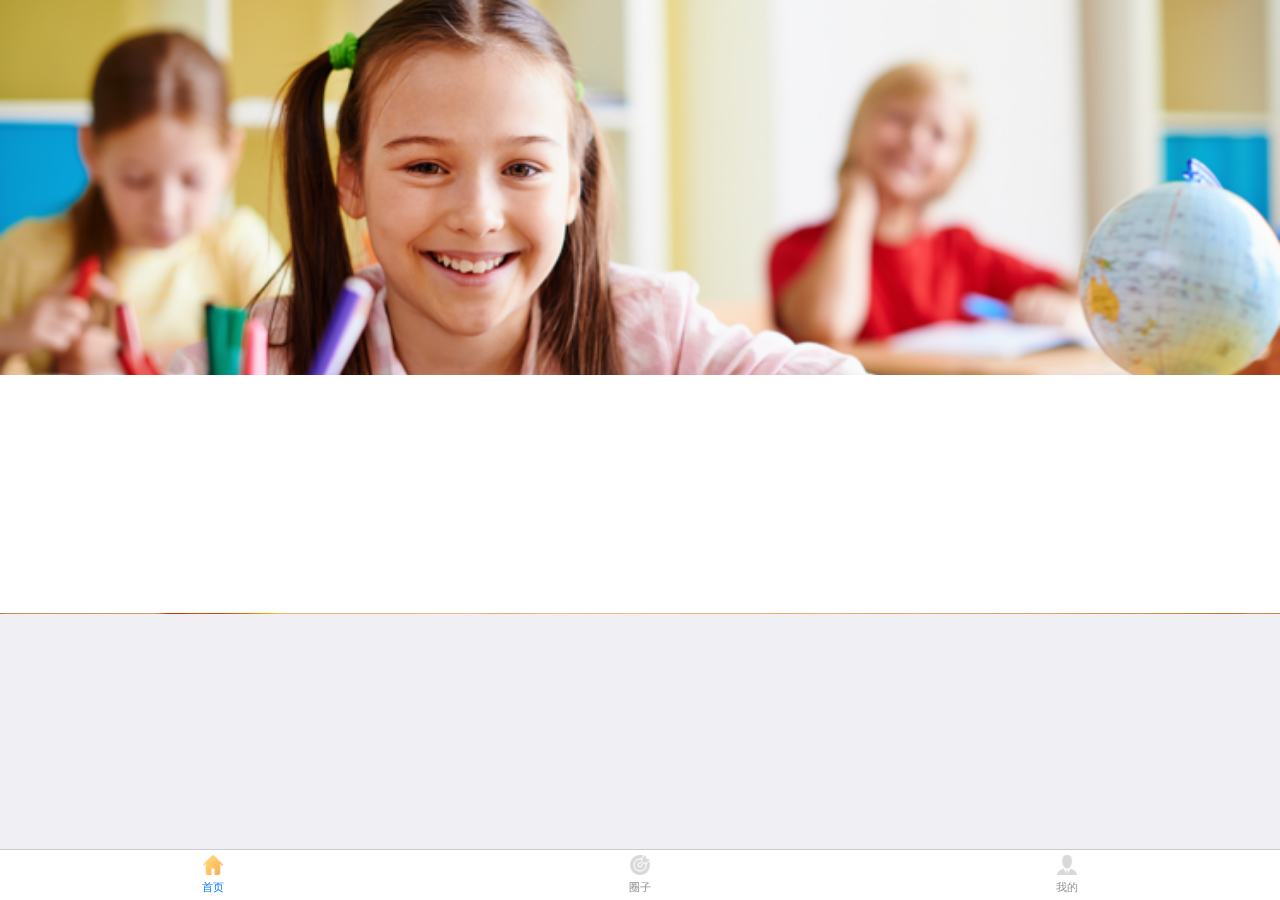
<file: appJZ/index.html>
<!doctype html>
<html>

	<head>
		<meta charset="utf-8">
		<title>首页</title>
		<meta name="viewport" content="width=device-width,initial-scale=1,minimum-scale=1,maximum-scale=1,user-scalable=no" />
		<script type="text/javascript" src="http://apps.bdimg.com/libs/jquery/2.1.4/jquery.min.js" ></script>
		<link href="../css/mui.min.css" rel="stylesheet" />
		<script src="../js/mui.min.js"></script>
		<script type="text/javascript">
			$(function(){
				$(".m-jggDiv li").click(function(){
					
				});
			});
			$(function(){
				$("#indexbar").click(function(){
					$(".tab-bar-home1").css("display","block");
					$(".tab-bar-home2").css("display","none");
					$(".tab-bar-circle1").css("display","none");
					$(".tab-bar-circle2").css("display","block");
					$(".tab-bar-mine1").css("display","none");
					$(".tab-bar-mine2").css("display","block");
				});
				$("#quanzibar").click(function(){
					$(".tab-bar-home1").css("display","none");
					$(".tab-bar-home2").css("display","block");
					$(".tab-bar-circle1").css("display","block");
					$(".tab-bar-circle2").css("display","none");
					$(".tab-bar-mine1").css("display","none");
					$(".tab-bar-mine2").css("display","block");
				});
				$("#minebar").click(function(){
					$(".tab-bar-home1").css("display","none");
					$(".tab-bar-home2").css("display","block");
					$(".tab-bar-circle1").css("display","none");
					$(".tab-bar-circle2").css("display","block");
					$(".tab-bar-mine1").css("display","block");
					$(".tab-bar-mine2").css("display","none");
				});
			});
			mui.init({
			});
		</script>
		<style>
			/*首页头部图片*/
			.head{height: 180px;width: 100%;}
			/*九宫格*/
			.m-jggDiv{width: 100%;}
			.m-jggDiv li{height:95px!important;border: none!important;}
			.m-jggDiv img{margin-top: -10px!important;}
			.m-jggDiv ul{background-color: #fff!important;}
			.m-jggDiv img{height: 50px;width: 50px;}
			/*tabbar*/
			.tabbarnav{background-color: #fff!important;}
			.tab-bar img{height: 20px;width: 20px;}
			.tab-bar-home2,.tab-bar-circle1,.tab-bar-mine1{display: none;}
			/*下拉刷新*/
			.m-flush{overflow-y: auto; width: 100%;height: 238px!important;background-color: #fff;margin-top:375px;}
			/*圈子*/
			#quanzi{background-color: #fff;}
			.mui-control-content {
				background-color: white;
				min-height: 215px;
			}
			.mui-control-content .mui-loading {
				margin-top: 50px;
			}
			
			/*我的*/
			.m-mineDiv{height:600px;background-color: #EFEFF4;}
			.mine-head{height:115px;width: 100%;background-color:#FFD980;}
			.mine-txDiv{float: left; height: 80px;width: 80px;display: inline-block;margin-left: 15px; margin-top: 15px!important;}
			.mine-txDiv img{width: 100%;height: 100%;}
			.mine-admin{height: 80px;width: 200px;display: inline-block;margin-left: 9px;margin-top: 15px!important;}
			.mine-ad-user{margin-top: 19px;color: #333;font-size: 16px;}
			.mine-ad-tel{margin-top: 2px;color: #333;font-size: 12px;}
			.mine-admin-safeDiv{height: 45px;width: 100%;background-color: #fff;font-size: 14px;line-height: 45px;padding-left: 20px;}
			.mine-admin-personmsg{margin-top:10px!important;}
			.mine-admin-comlist{border-bottom: 1px solid #E3E3E3;}
		</style>
	</head>
	<body>
		<nav class="mui-bar mui-bar-tab tab-bar tabbarnav">
			<a class="mui-tab-item mui-active" id="indexbar" href="#index">
				<span class="mui-icon"><img class="tab-bar-home1" src="images/home-select@2x.png" /><img class="tab-bar-home2" src="images/home-un@2x.png" /></span>
				<span class="mui-tab-label">首页</span>
			</a>
			<a class="mui-tab-item" id="quanzibar" href="#quanzi">
				<span class="mui-icon"><img class="tab-bar-circle2" src="images/circle-un@2x.png" /><img class="tab-bar-circle1" src="images/circle-select@2x.png" /></span>
				<span class="mui-tab-label">圈子</span>
			</a>
			<a class="mui-tab-item" id="minebar" href="#wode">
				<span class="mui-icon"><img class="tab-bar-mine2" src="images/mine-un@2x.png" /><img class="tab-bar-mine1" src="images/mine-select@2x.png" /></span>
				<span class="mui-tab-label">我的</span>
			</a>
		</nav>
		<div class="mui-content">
			<!--首页-->
			<div id="index" class="mui-control-content mui-active">
				<div class="head">
					<div class="mui-collapse-content">
						<div id="slider" class="mui-slider">
							<div class="mui-slider-group mui-slider-loop">
								<!-- 额外增加的一个节点(循环轮播：第一个节点是最后一张轮播) -->
								<div class="mui-slider-item mui-slider-item-duplicate">
									<a href="#">
										<img src="切图/轮播图@2x.png	">
									</a>
								</div>
								<!-- 第一张 -->
								<div class="mui-slider-item">
									<a href="#">
										<img src="切图/轮播图@2x.png	">
									</a>
								</div>
								<!-- 第二张 -->
								<div class="mui-slider-item">
									<a href="#">
										<img src="切图/轮播图@2x.png	">
									</a>
								</div>
								<!-- 第三张 -->
								<div class="mui-slider-item">
									<a href="#">
										<img src="切图/轮播图@2x.png	">
									</a>
								</div>
								<!-- 第四张 -->
								<div class="mui-slider-item">
									<a href="#">
										<img src="切图/轮播图@2x.png	">
									</a>
								</div>
								<!-- 额外增加的一个节点(循环轮播：最后一个节点是第一张轮播) -->
								<div class="mui-slider-item mui-slider-item-duplicate">
									<a href="#">
										<img src="切图/轮播图@2x.png	">
									</a>
								</div>
							</div>
							<div class="mui-slider-indicator">
								<div class="mui-indicator mui-active"></div>
								<div class="mui-indicator"></div>
								<div class="mui-indicator"></div>
								<div class="mui-indicator"></div>
							</div>
						</div>
					</div>
				</div>
				<div class="m-jggDiv">
					<ul class="mui-table-view mui-grid-view mui-grid-9">
			            <li class="mui-table-view-cell mui-media mui-col-xs-3 mui-col-sm-3"><a href="#">
			                    <img src="images/zhifu2x.png" />
			                    <div class="mui-media-body">在线缴费</div></a></li>
			            <li class="mui-table-view-cell mui-media mui-col-xs-3 mui-col-sm-3"><a href="#">
			                    <img src="images/serach2x.png" />
			                    <div class="mui-media-body">找培训班</div></a></li>
			            <li class="mui-table-view-cell mui-media mui-col-xs-3 mui-col-sm-3"><a href="#">
			                    <img src="images/course2x.png" />
			                    <div class="mui-media-body">课程表</div></a></li>
			            <li class="mui-table-view-cell mui-media mui-col-xs-3 mui-col-sm-3"><a href="#">
			                    <img src="images/order2x.png" />
			                    <div class="mui-media-body">我的订单</div></a></li>
			            <li class="mui-table-view-cell mui-media mui-col-xs-3 mui-col-sm-3"><a href="#">
			                    <img src="images/huati2x.png" />
			                    <div class="mui-media-body">热门话题</div></a></li>
			            <li class="mui-table-view-cell mui-media mui-col-xs-3 mui-col-sm-3"><a href="#">
			                    <img src="images/one-to-one2x.png" />
			                    <div class="mui-media-body">一对一</div></a></li>
			            <li class="mui-table-view-cell mui-media mui-col-xs-3 mui-col-sm-3"><a href="#">
			                    <img src="images/zhuanlan2x.png" />
			                    <div class="mui-media-body">知之专栏</div></a></li>
			            <li class="mui-table-view-cell mui-media mui-col-xs-3 mui-col-sm-3"><a href="#">
			                    <img src="images/advice2x.png" />
			                    <div class="mui-media-body">问题建议</div></a></li>
			        </ul> 
				</div>
				<div id="pullrefresh" class="mui-content mui-scroll-wrapper m-flush">
					<div class="mui-scroll">
						<!--数据列表-->
						<ul class="mui-table-view mui-table-view-chevron">
						</ul>
					</div>
				</div>
			</div>
			<!--圈子-->
			<div id="quanzi" class="mui-control-content">
				<div id="slider" class="mui-slider">
					<div id="sliderSegmentedControl" class="mui-slider-indicator mui-segmented-control mui-segmented-control-inverted">
						<a class="mui-control-item" href="#item1mobile">
							已报培训班
						</a>
						<a class="mui-control-item" href="#item2mobile">
							在线商城
						</a>
					</div>
					<div class="mui-slider-group">
						<div id="item1mobile" class="mui-slider-item mui-control-content mui-active">
							<div id="scroll1" class="mui-scroll-wrapper">
								<div class="mui-scroll">
									
								</div>
							</div>
						</div>
						<div id="item2mobile" class="mui-slider-item mui-control-content">
							<div id="scroll2" class="mui-scroll-wrapper">
								<div class="mui-scroll">
									22222222
								</div>
							</div>
	
						</div>
					</div>
				</div>
			</div>
			<!--我的-->
			<div id="wode" class="mui-control-content m-mineDiv">
				<div class="mine-head">
					<span class="mine-txDiv">
						<img src="images/advice2x.png"/>
					</span>
					<span class="mine-admin">
						<div class="mine-ad-user">陆雨晴</div>
						<div class="mine-ad-tel">手机:18270613398</div>
					</span>
				</div>
				<div class="mine-admin-safeDiv">账号与安全</div>
				<div class="mine-admin-safeDiv mine-admin-comlist  mine-admin-personmsg">个人资料</div>
				<div class="mine-admin-safeDiv mine-admin-comlist">孩子资料</div>
				<div class="mine-admin-safeDiv mine-admin-comlist">我的订单</div>
				<div class="mine-admin-safeDiv mine-admin-comlist">系统消息</div>
				<div class="mine-admin-safeDiv">关于知之</div>
				<div class="mine-admin-safeDiv mine-admin-personmsg">退出登录</div>
			</div>
		</div>
	</body>

</html>
</file>
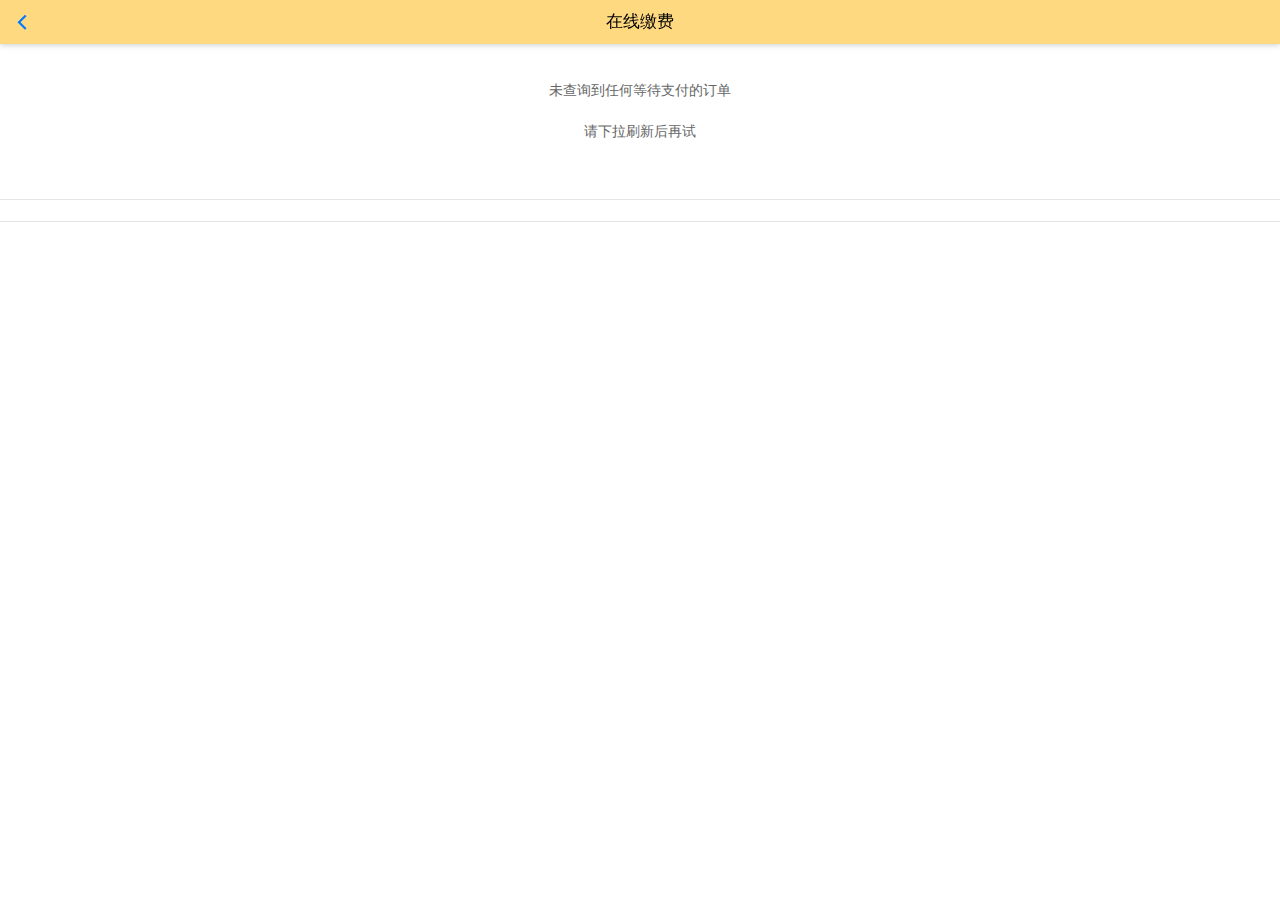
<file: appJZ/jiaofei.html>
<!doctype html>
<html>

	<head>
		<meta charset="utf-8">
		<title></title>
		<meta name="viewport" content="width=device-width,initial-scale=1,minimum-scale=1,maximum-scale=1,user-scalable=no" />
		<link href="../css/mui.min.css" rel="stylesheet" />
		<script src="../js/mui.min.js"></script>
		<script type="text/javascript">
			mui.init()
		</script>
		<style>
			body{background-color: #fff;}
			.mui-bar-nav{background-color: #FFD980!important;}
			/*在线缴费-无结果*/
			.m-order-tip1{height: 150px;width: 100%;background-color: #fff;margin-top: 50px;}
			.u-nopaytip1{color: #666;font-size: 14px;text-align: center;width: 100%; padding-top:30px;}
			.u-nopaytip2{color: #666;font-size: 14px;text-align: center;width: 100%; margin-top: 20px;}
		</style>
	</head>
	<body>
		<header class="mui-bar mui-bar-nav">
		    <a class="mui-action-back mui-icon mui-icon-left-nav mui-pull-left"></a>
		    <h1 class="mui-title">在线缴费</h1>
		</header>
		<div class="m-order-tip1">
			<div class="u-nopaytip1">未查询到任何等待支付的订单</div>
			<div class="u-nopaytip2">请下拉刷新后再试</div>
		</div>
		<ul class="mui-table-view">
			 <li class="mui-table-view-cell">
			 	
			 </li>
		</ul>

	</body>

</html>
</file>
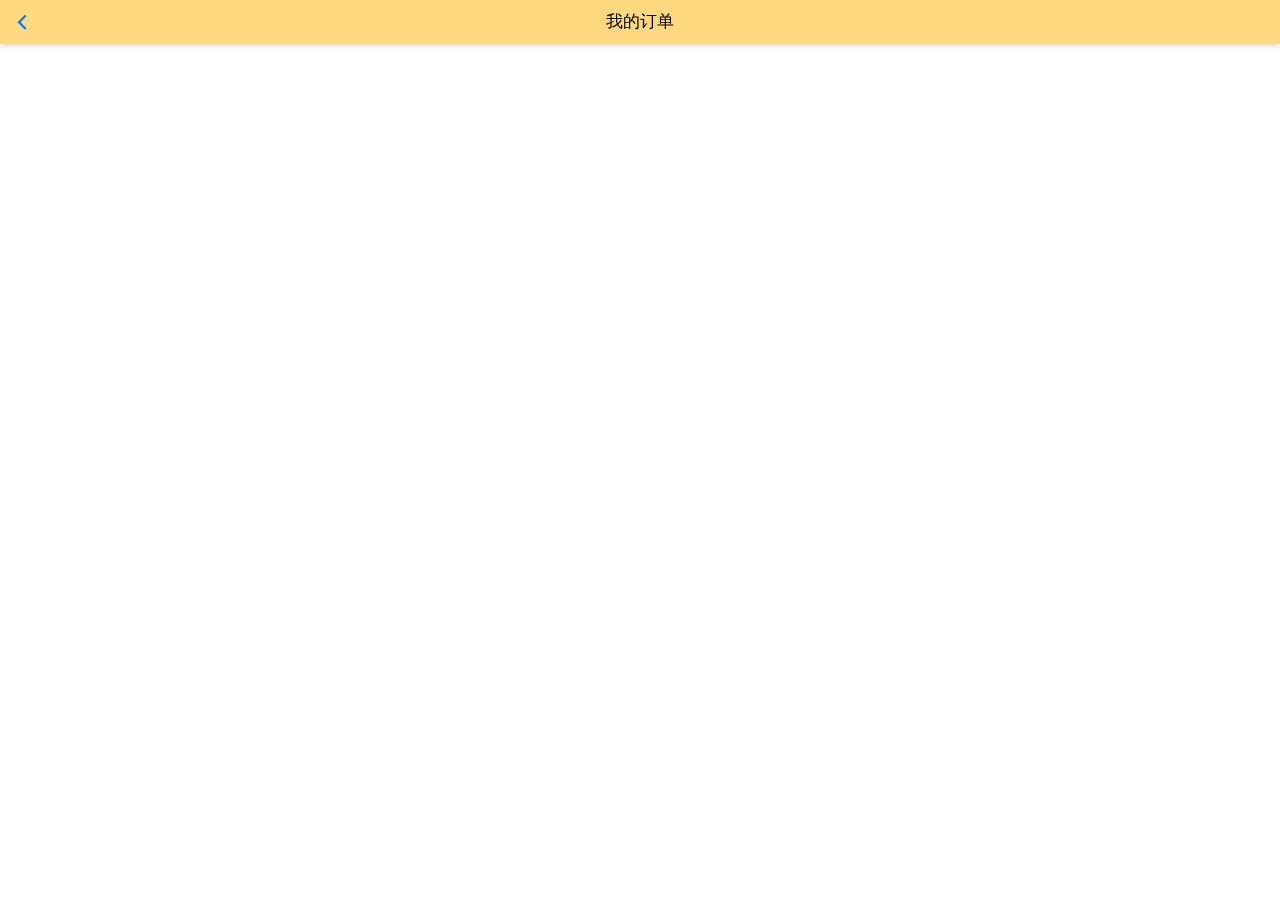
<file: appJZ/myorder.html>
<!doctype html>
<html>

	<head>
		<meta charset="utf-8">
		<title>我的订单</title>
		<meta name="viewport" content="width=device-width,initial-scale=1,minimum-scale=1,maximum-scale=1,user-scalable=no" />
		<link href="../css/mui.min.css" rel="stylesheet" />
		<script src="../js/mui.min.js"></script>
		<script type="text/javascript">
			mui.init()
		</script>
		<style>
			body{background-color: #fff;}
			.mui-bar-nav{background-color: #FFD980!important;}
			.mui-content{height:665px;width: 100%;background-color: #fff;overflow-y: auto;}
		</style>
	</head>

	<body>
		<header class="mui-bar mui-bar-nav">
		    <a class="mui-action-back mui-icon mui-icon-left-nav mui-pull-left"></a>
		    <h1 class="mui-title">我的订单</h1>
		</header>
		<div class="mui-content">
			<ul>
				
			</ul>
		</div>
	</body>

</html>
</file>
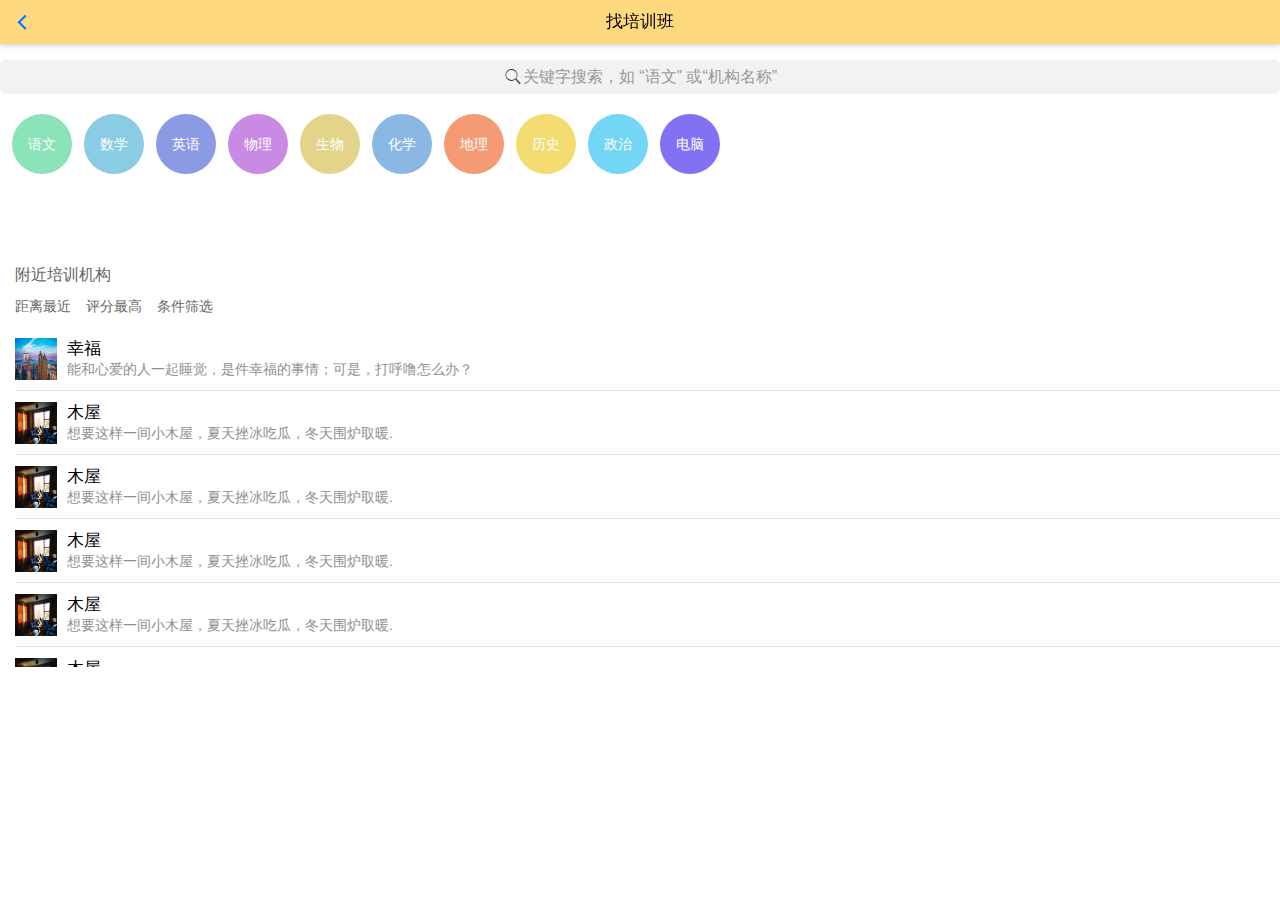
<file: appJZ/pxb.html>
<!doctype html>
<html>

	<head>
		<meta charset="utf-8">
		<title>找培训班</title>
		<meta name="viewport" content="width=device-width,initial-scale=1,minimum-scale=1,maximum-scale=1,user-scalable=no" />
		<script type="text/javascript" src="http://apps.bdimg.com/libs/jquery/2.1.4/jquery.min.js" ></script>
		<link href="../css/mui.min.css" rel="stylesheet" />
		<script src="../js/mui.min.js"></script>
		<script type="text/javascript">
			mui.init()
		</script>
		<style>
			body{background-color: #fff;}
			.mui-bar-nav{background-color: #FFD980!important;}
			.mui-search{margin-top:60px;}
			.mui-placeholder,.serachipt{background-color: #f2f2f2!important;}
			.courseDiv{height: 140px;width: 100%;}
			.course{float: left;font-size: 14px;color: #fff; line-height: 60px;text-align: center; height: 60px;width: 60px;display: inline-block; border-radius: 50%;margin-top: 5px;margin-left: 12px;}
			.cos-yw{background-color: #8AE3B9;}
			.cos-sx{background-color: #8ACCE3;}
			.cos-yy{background-color: #8A9BE3;}
			.cos-wl{background-color: #C98AE3;}
			.cos-sw{background-color: #E3D48A;}
			.cos-hx{background-color: #8AB8E3;}
			.cos-dl{background-color: #F49B73;}
			.cos-ls{background-color: #F4DB72;}
			.cos-zz{background-color: #72D6F4;}
			.cos-dn{background-color: #8172F4;}
			.nearjgtitle{font-size: 16px;color: #666;margin-top: 15px;margin-left: 15px;}
			.nearjgtitle2{margin-top: 10px;}
			.nearjgtitle2 span{font-size: 14px;color: #666;margin-left: 15px;}
			.nearjgDiv{height: 340px;width: 100%;background-color: #8ACCE3;margin-top: 10px;overflow-y: auto;}
		</style>
	</head>

	<body>
		<header class="mui-bar mui-bar-nav">
		    <a class="mui-action-back mui-icon mui-icon-left-nav mui-pull-left"></a>
		    <h1 class="mui-title">找培训班</h1>
		</header>
		<div class="mui-input-row mui-search">
			<input type="search" class="mui-input-clear serachipt" placeholder="关键字搜索，如 “语文” 或“机构名称”">
		</div>
		<div class="courseDiv">
			<span class="course cos-yw">语文</span>
			<span class="course cos-sx">数学</span>
			<span class="course cos-yy">英语</span>
			<span class="course cos-wl">物理</span>
			<span class="course cos-sw">生物</span>
			<span class="course cos-hx">化学</span>
			<span class="course cos-dl">地理</span>
			<span class="course cos-ls">历史</span>
			<span class="course cos-zz">政治</span>
			<span class="course cos-dn">电脑</span>
		</div>
		<div class="nearjgtitle">附近培训机构</div>
		<div class="nearjgtitle2"><span>距离最近</span><span>评分最高</span><span>条件筛选</span></div>
		<div class="nearjgDiv">
			<ul class="mui-table-view">
				<li class="mui-table-view-cell mui-media">
					<a href="javascript:;">
						<img class="mui-media-object mui-pull-left" src="images/cbd.jpg">
						<div class="mui-media-body">
							幸福
							<p class='mui-ellipsis'>能和心爱的人一起睡觉，是件幸福的事情；可是，打呼噜怎么办？</p>
						</div>
					</a>
				</li>
				<li class="mui-table-view-cell mui-media">
					<a href="javascript:;">
						<img class="mui-media-object mui-pull-left" src="images/muwu.jpg">
						<div class="mui-media-body">
							木屋
							<p class='mui-ellipsis'>想要这样一间小木屋，夏天挫冰吃瓜，冬天围炉取暖.</p>
						</div>
					</a>
				</li>
				<li class="mui-table-view-cell mui-media">
					<a href="javascript:;">
						<img class="mui-media-object mui-pull-left" src="images/muwu.jpg">
						<div class="mui-media-body">
							木屋
							<p class='mui-ellipsis'>想要这样一间小木屋，夏天挫冰吃瓜，冬天围炉取暖.</p>
						</div>
					</a>
				</li>
				<li class="mui-table-view-cell mui-media">
					<a href="javascript:;">
						<img class="mui-media-object mui-pull-left" src="images/muwu.jpg">
						<div class="mui-media-body">
							木屋
							<p class='mui-ellipsis'>想要这样一间小木屋，夏天挫冰吃瓜，冬天围炉取暖.</p>
						</div>
					</a>
				</li>
				<li class="mui-table-view-cell mui-media">
					<a href="javascript:;">
						<img class="mui-media-object mui-pull-left" src="images/muwu.jpg">
						<div class="mui-media-body">
							木屋
							<p class='mui-ellipsis'>想要这样一间小木屋，夏天挫冰吃瓜，冬天围炉取暖.</p>
						</div>
					</a>
				</li>
				<li class="mui-table-view-cell mui-media">
					<a href="javascript:;">
						<img class="mui-media-object mui-pull-left" src="images/muwu.jpg">
						<div class="mui-media-body">
							木屋
							<p class='mui-ellipsis'>想要这样一间小木屋，夏天挫冰吃瓜，冬天围炉取暖.</p>
						</div>
					</a>
				</li>
				<li class="mui-table-view-cell mui-media">
					<a href="javascript:;">
						<img class="mui-media-object mui-pull-left" src="images/muwu.jpg">
						<div class="mui-media-body">
							木屋
							<p class='mui-ellipsis'>想要这样一间小木屋，夏天挫冰吃瓜，冬天围炉取暖.</p>
						</div>
					</a>
				</li>
				<li class="mui-table-view-cell mui-media">
					<a href="javascript:;">
						<img class="mui-media-object mui-pull-left" src="images/muwu.jpg">
						<div class="mui-media-body">
							木屋
							<p class='mui-ellipsis'>想要这样一间小木屋，夏天挫冰吃瓜，冬天围炉取暖.</p>
						</div>
					</a>
				</li>
				<li class="mui-table-view-cell mui-media">
					<a href="javascript:;">
						<img class="mui-media-object mui-pull-left" src="images/muwu.jpg">
						<div class="mui-media-body">
							木屋
							<p class='mui-ellipsis'>想要这样一间小木屋，夏天挫冰吃瓜，冬天围炉取暖.</p>
						</div>
					</a>
				</li>
				<li class="mui-table-view-cell mui-media">
					<a href="javascript:;"> 
						<img class="mui-media-object mui-pull-left" src="images/muwu.jpg">
						<div class="mui-media-body">
							木屋
							<p class='mui-ellipsis'>想要这样1一间小木屋，夏天挫冰吃瓜，冬天围炉取暖.</p>
						</div>
					</a>
				</li>
			</ul>
		</div>
	</body>

</html>
</file>
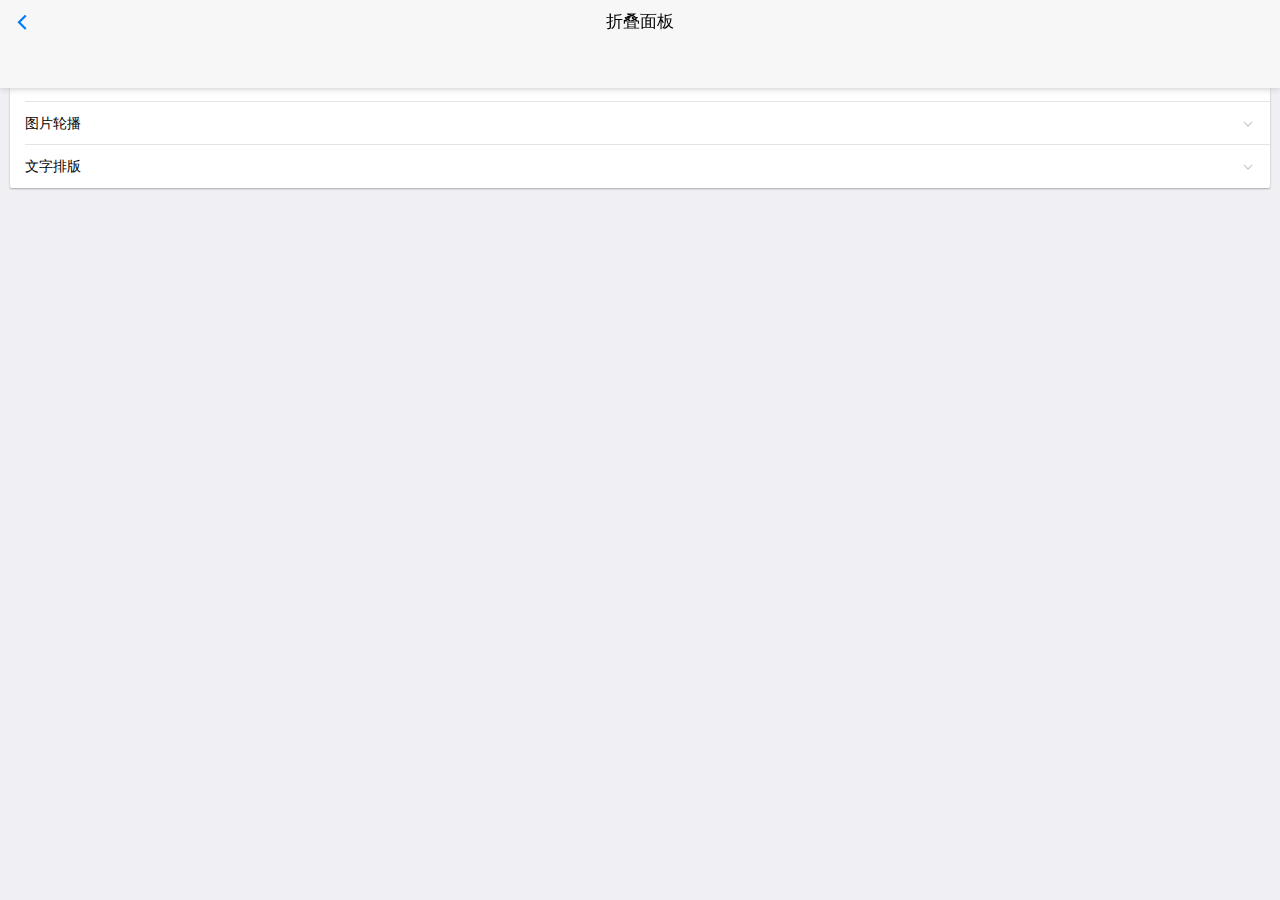
<file: appJZ/examples/accordion.html>
<!DOCTYPE html>
<html>

	<head>
		<meta charset="utf-8">
		<title>Hello MUI</title>
		<meta name="viewport" content="width=device-width, initial-scale=1,maximum-scale=1,user-scalable=no">
		<meta name="apple-mobile-web-app-capable" content="yes">
		<meta name="apple-mobile-web-app-status-bar-style" content="black">

		<!--标准mui.css-->
		<link rel="stylesheet" href="../css/mui.min.css">
		<!--App自定义的css-->
		<!--<link rel="stylesheet" type="text/css" href="../css/app.css"/>-->
		
	</head>
	<body>
		<header class="mui-bar mui-bar-nav">
			<a class="mui-action-back mui-icon mui-icon-left-nav mui-pull-left"></a>
			<h1 class="mui-title">折叠面板</h1>
		</header>
		<div class="mui-content">
			<div class="mui-card">
				<ul class="mui-table-view">
					<li class="mui-table-view-cell mui-collapse">
						<a class="mui-navigate-right" href="#">表单</a>
						<div class="mui-collapse-content">
							<form class="mui-input-group">
								<div class="mui-input-row">
									<label>Input</label>
									<input type="text" placeholder="普通输入框">
								</div>
								<div class="mui-input-row">
									<label>Input</label>
									<input type="text" class="mui-input-clear" placeholder="带清除按钮的输入框">
								</div>
		
								<div class="mui-input-row mui-plus-visible">
									<label>Input</label>
									<input type="text" class="mui-input-speech mui-input-clear" placeholder="语音输入">
								</div>
								<div class="mui-button-row">
									<button class="mui-btn mui-btn-primary" type="button" onclick="return false;">确认</button>&nbsp;&nbsp;
									<button class="mui-btn mui-btn-primary" type="button" onclick="return false;">取消</button>
								</div>
							</form>
						</div>
					</li>
					<li class="mui-table-view-cell mui-collapse">
						<a class="mui-navigate-right" href="#">图片轮播</a>
						<div class="mui-collapse-content">
							<div id="slider" class="mui-slider">
								<div class="mui-slider-group mui-slider-loop">
									<!-- 额外增加的一个节点(循环轮播：第一个节点是最后一张轮播) -->
									<div class="mui-slider-item mui-slider-item-duplicate">
										<a href="#">
											<img src="../images/yuantiao.jpg">
										</a>
									</div>
									<!-- 第一张 -->
									<div class="mui-slider-item">
										<a href="#">
											<img src="../images/shuijiao.jpg">
										</a>
									</div>
									<!-- 第二张 -->
									<div class="mui-slider-item">
										<a href="#">
											<img src="../images/muwu.jpg">
										</a>
									</div>
									<!-- 第三张 -->
									<div class="mui-slider-item">
										<a href="#">
											<img src="../images/cbd.jpg">
										</a>
									</div>
									<!-- 第四张 -->
									<div class="mui-slider-item">
										<a href="#">
											<img src="../images/yuantiao.jpg">
										</a>
									</div>
									<!-- 额外增加的一个节点(循环轮播：最后一个节点是第一张轮播) -->
									<div class="mui-slider-item mui-slider-item-duplicate">
										<a href="#">
											<img src="../images/shuijiao.jpg">
										</a>
									</div>
								</div>
								<div class="mui-slider-indicator">
									<div class="mui-indicator mui-active"></div>
									<div class="mui-indicator"></div>
									<div class="mui-indicator"></div>
									<div class="mui-indicator"></div>
								</div>
							</div>
						</div>
					</li>
					<li class="mui-table-view-cell mui-collapse">
						<a class="mui-navigate-right" href="#">文字排版</a>
						<div class="mui-collapse-content">
							<h1>h1. Heading</h1>
							<h2>h2. Heading</h2>
							<h3>h3. Heading</h3>
							<h4>h4. Heading</h4>
							<h5>h5. Heading</h5>
							<h6>h6. Heading</h6>
							<p>
								p. 目前最接近原生App效果的框架。
							</p>
						</div>
					</li>
				</ul>
			</div>
		</div>
		<script src="../js/mui.min.js"></script>
		<script>
			mui.init({
				swipeBack:true //启用右滑关闭功能
			});
		</script>
	</body>

</html>
</file>
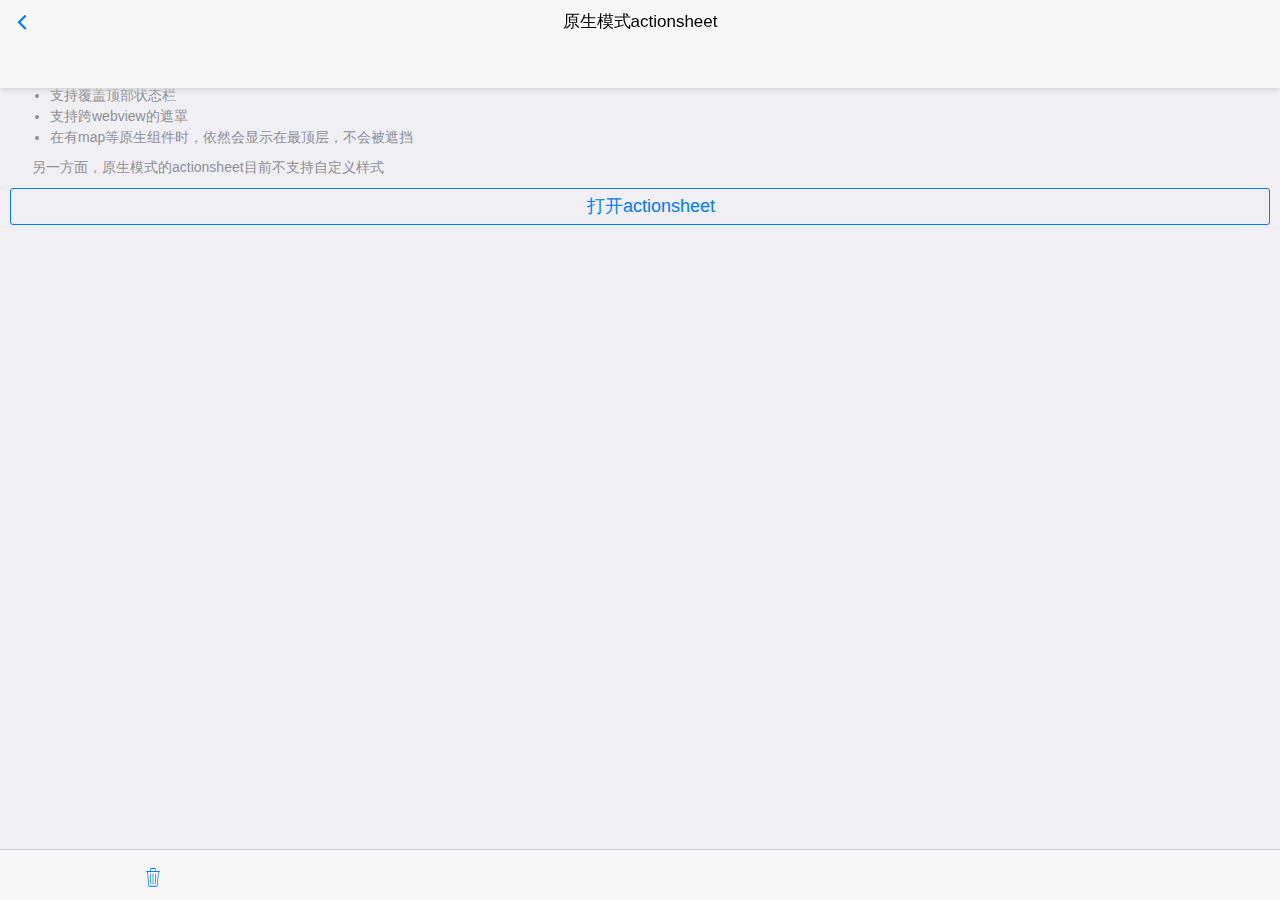
<file: appJZ/examples/actionsheet-plus.html>
<!DOCTYPE html>
<html>

	<head>
		<meta charset="utf-8">
		<title>Hello MUI</title>
		<meta name="viewport" content="width=device-width, initial-scale=1,maximum-scale=1,user-scalable=no">
		<meta name="apple-mobile-web-app-capable" content="yes">
		<meta name="apple-mobile-web-app-status-bar-style" content="black">

		<!--标准mui.css-->
		<link rel="stylesheet" href="../css/mui.min.css">
		<!--App自定义的css-->
		<!--<link rel="stylesheet" type="text/css" href="../css/app.css"/>-->
		<style>
			p {
				text-indent: 22px;
			}
			span.mui-icon {
				font-size: 14px;
				color: #007aff;
				margin-left: -15px;
				padding-right: 10px;
			}
			#info{
		  		padding: 20px 10px ;
		  	}
		  	.des{
		  		margin: .5em 0;
		  	}
		  	.des>li{
		  		font-size: 14px;
				color: #8f8f94;
		  	}
		</style>
	</head>

	<body>

		<header class="mui-bar mui-bar-nav">
			<a class="mui-action-back mui-icon mui-icon-left-nav mui-pull-left"></a>
			<h1 class="mui-title">原生模式actionsheet</h1>
		</header>
		<nav class="mui-bar mui-bar-tab">
			<a id="delete-btn" class="mui-tab-item">
				<span class="mui-icon mui-icon-trash"></span>
			</a>
			<a class="mui-tab-item" href="#">
			</a>
			<a class="mui-tab-item" href="#">
			</a>
			<a class="mui-tab-item" href="#">
			</a>
		</nav>
		<div class="mui-content">
			<div class="mui-content-padded">
				<p>这是5+ runtime封装的原生actionsheet，该模式具备如下优点：</p>
				<ul class="des">
					<li>支持覆盖顶部状态栏</li>
					<li>支持跨webview的遮罩</li>
					<li>在有map等原生组件时，依然会显示在最顶层，不会被遮挡</li>
				</ul>	
				<p>另一方面，原生模式的actionsheet目前不支持自定义样式</p>	
				
				<p>
					<a id="picture-btn" class="mui-btn mui-btn-primary mui-btn-block mui-btn-outlined" style="padding: 5px 20px;">打开actionsheet</a>
				</p>
			</div>
		</div>
		<p id="info"></p>
	</body>
	<script src="../js/mui.min.js"></script>
	<script>
		mui.init({
			swipeBack:true //启用右滑关闭功能
		});
		mui('body').on('shown', '.mui-popover', function(e) {
			//console.log('shown', e.detail.id);//detail为当前popover元素
		});
		mui('body').on('hidden', '.mui-popover', function(e) {
			//console.log('hidden', e.detail.id);//detail为当前popover元素
		});
		var info = document.getElementById("info");
		document.getElementById("picture-btn").addEventListener('tap',function () {
			var btnArray = [{title:"拍照或录像"},{title:"选取现有的"}];
			plus.nativeUI.actionSheet( {
				title:"选择照片",
				cancel:"取消",
				buttons:btnArray
			}, function(e){
				var index = e.index;
				var text = "你刚点击了\"";
				switch (index){
					case 0:
						text += "取消";
						break;
					case 1:
						text += "拍照或录像";
						break;
					case 2:
						text += "选取现有的";
						break;
				}
				info.innerHTML = text+"\"按钮";
			} );
		});
		document.getElementById("delete-btn").addEventListener('tap',function () {
			var btnArray = [{title:"删除信息",style:"destructive"}];
			plus.nativeUI.actionSheet( {
				cancel:"取消",
				buttons:btnArray
			}, function(e){
				var index = e.index;
				var text = "你刚点击了\"";
				switch (index){
					case 0:
						text += "取消";
						break;
					case 1:
						text += "删除信息";
						break;
				}
				info.innerHTML = text+"\"按钮";
			} );
		});
	</script>

</html>
</file>
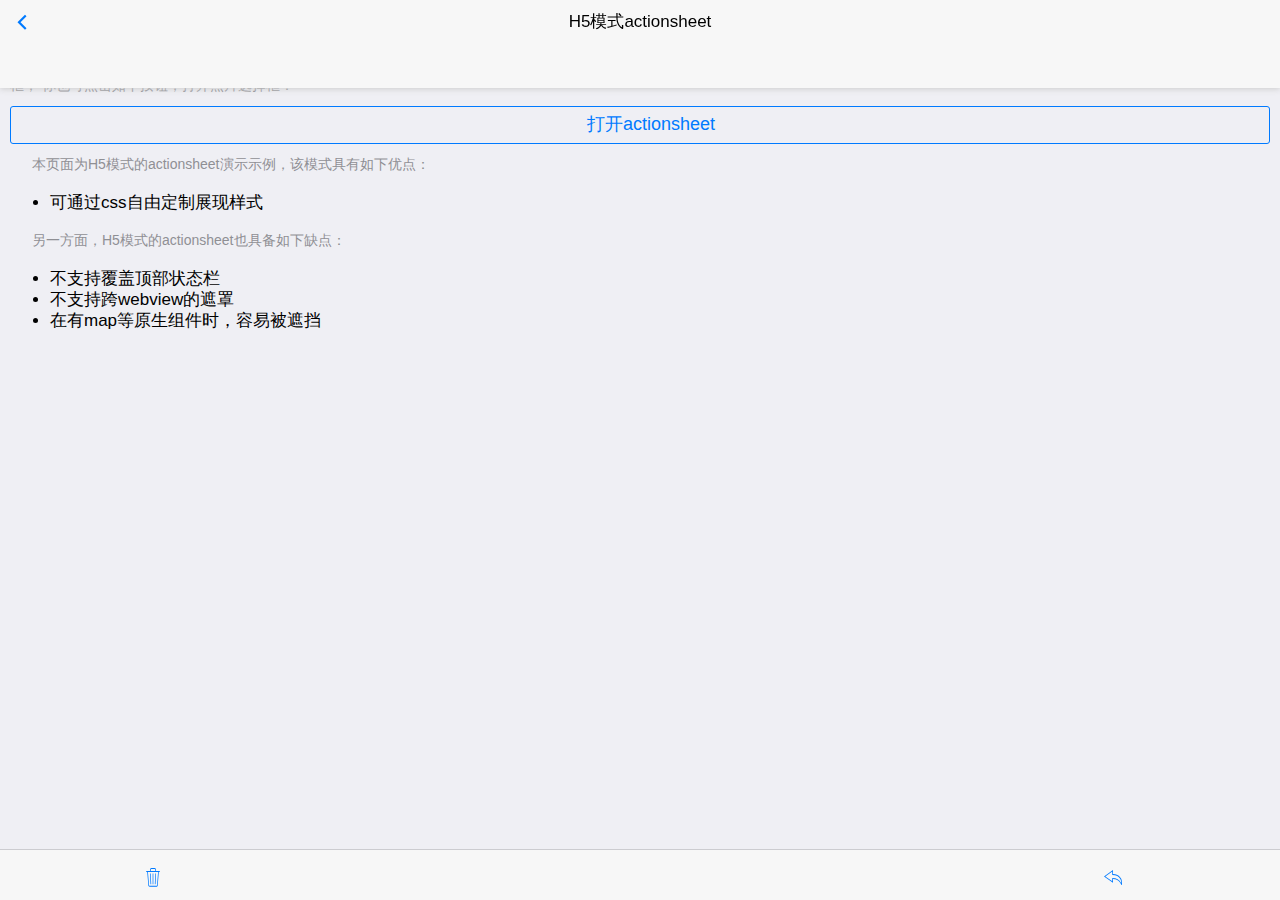
<file: appJZ/examples/actionsheet.html>
<!DOCTYPE html>
<html>

	<head>
		<meta charset="utf-8">
		<title>Hello MUI</title>
		<meta name="viewport" content="width=device-width, initial-scale=1,maximum-scale=1,user-scalable=no">
		<meta name="apple-mobile-web-app-capable" content="yes">
		<meta name="apple-mobile-web-app-status-bar-style" content="black">
		<!--标准mui.css-->
		<link rel="stylesheet" href="../css/mui.min.css">
		<!--App自定义的css-->
		<!--<link rel="stylesheet" type="text/css" href="../css/app.css"/>-->
		<style>
			p {
				text-indent: 22px;
			}
			span.mui-icon {
				font-size: 14px;
				color: #007aff;
				margin-left: -15px;
				padding-right: 10px;
			}
			#info {
				padding: 20px 10px;
			}
			/*.des {
				margin: .5em 0;
			}
			.des>li {
				font-size: 14px;
				color: #8f8f94;
			}*/
		</style>
	</head>

	<body>

		<header class="mui-bar mui-bar-nav">
			<a class="mui-action-back mui-icon mui-icon-left-nav mui-pull-left"></a>
			<h1 class="mui-title">H5模式actionsheet</h1>
		</header>
		<nav class="mui-bar mui-bar-tab">
			<a class="mui-tab-item" href="#delete">
				<span class="mui-icon mui-icon-trash"></span>
			</a>
			<a class="mui-tab-item" href="#">
			</a>
			<a class="mui-tab-item" href="#">
			</a>
			<a class="mui-tab-item" href="#forward">
				<span class="mui-icon mui-icon-undo"></span>
			</a>
		</nav>
		<div class="mui-content">
			<div class="mui-content-padded">
				<p>actionsheet一般从底部弹出，显示一系列可选择的操作按钮，供用户选择； actionSheet可从任意位置触发， 点击本页面左下角
					<span class="mui-icon mui-icon-trash"></span>会弹出删除信息确认框； 点击本页面右下角
					<span class="mui-icon mui-icon-undo"></span>会弹出转发确认框； 你也可点击如下按钮，打开照片选择框：
				</p>
				<p>
					<a href="#picture" class="mui-btn mui-btn-primary mui-btn-block mui-btn-outlined" style="padding: 5px 20px;">打开actionsheet</a>
				</p>
				<p>本页面为H5模式的actionsheet演示示例，该模式具有如下优点：</p>
				<ul class="des">
					<li>可通过css自由定制展现样式</li>
				</ul>

				<p>另一方面，H5模式的actionsheet也具备如下缺点：</p>
				<ul class="hm-description">
					<li>不支持覆盖顶部状态栏</li>
					<li>不支持跨webview的遮罩</li>
					<li>在有map等原生组件时，容易被遮挡</li>
				</ul>
				<p id="info"></p>
			</div>
		</div>

		<div id="delete" class="mui-popover mui-popover-action mui-popover-bottom">
			<ul class="mui-table-view">
				<li class="mui-table-view-cell">
					<a href="#" style="color: #FF3B30;">删除信息</a>
				</li>
			</ul>
			<ul class="mui-table-view">
				<li class="mui-table-view-cell">
					<a href="#delete"><b>取消</b></a>
				</li>
			</ul>
		</div>
		<div id="forward" class="mui-popover mui-popover-action mui-popover-bottom">
			<ul class="mui-table-view">
				<li class="mui-table-view-cell">
					<a href="#">回复</a>
				</li>
				<li class="mui-table-view-cell">
					<a href="#">转发</a>
				</li>
				<li class="mui-table-view-cell">
					<a href="#">打印</a>
				</li>
			</ul>
			<ul class="mui-table-view">
				<li class="mui-table-view-cell">
					<a href="#forward"><b>取消</b></a>
				</li>
			</ul>
		</div>
		<div id="picture" class="mui-popover mui-popover-action mui-popover-bottom">
			<ul class="mui-table-view">
				<li class="mui-table-view-cell">
					<a href="#">拍照或录像</a>
				</li>
				<li class="mui-table-view-cell">
					<a href="#">选取现有的</a>
				</li>
			</ul>
			<ul class="mui-table-view">
				<li class="mui-table-view-cell">
					<a href="#picture"><b>取消</b></a>
				</li>
			</ul>
		</div>

	</body>
	<script src="../js/mui.min.js"></script>
	<script>
		mui.init({
			swipeBack:true //启用右滑关闭功能
		});
		mui('body').on('shown', '.mui-popover', function(e) {
			//console.log('shown', e.detail.id);//detail为当前popover元素
		});
		mui('body').on('hidden', '.mui-popover', function(e) {
			//console.log('hidden', e.detail.id);//detail为当前popover元素
		});
		var info = document.getElementById("info");
		mui('body').on('tap', '.mui-popover-action li>a', function() {
			var a = this,
				parent;
			//根据点击按钮，反推当前是哪个actionsheet
			for (parent = a.parentNode; parent != document.body; parent = parent.parentNode) {
				if (parent.classList.contains('mui-popover-action')) {
					break;
				}
			}
			//关闭actionsheet
			mui('#' + parent.id).popover('toggle');
			info.innerHTML = "你刚点击了\"" + a.innerHTML + "\"按钮";
		})
	</script>

</html>
</file>
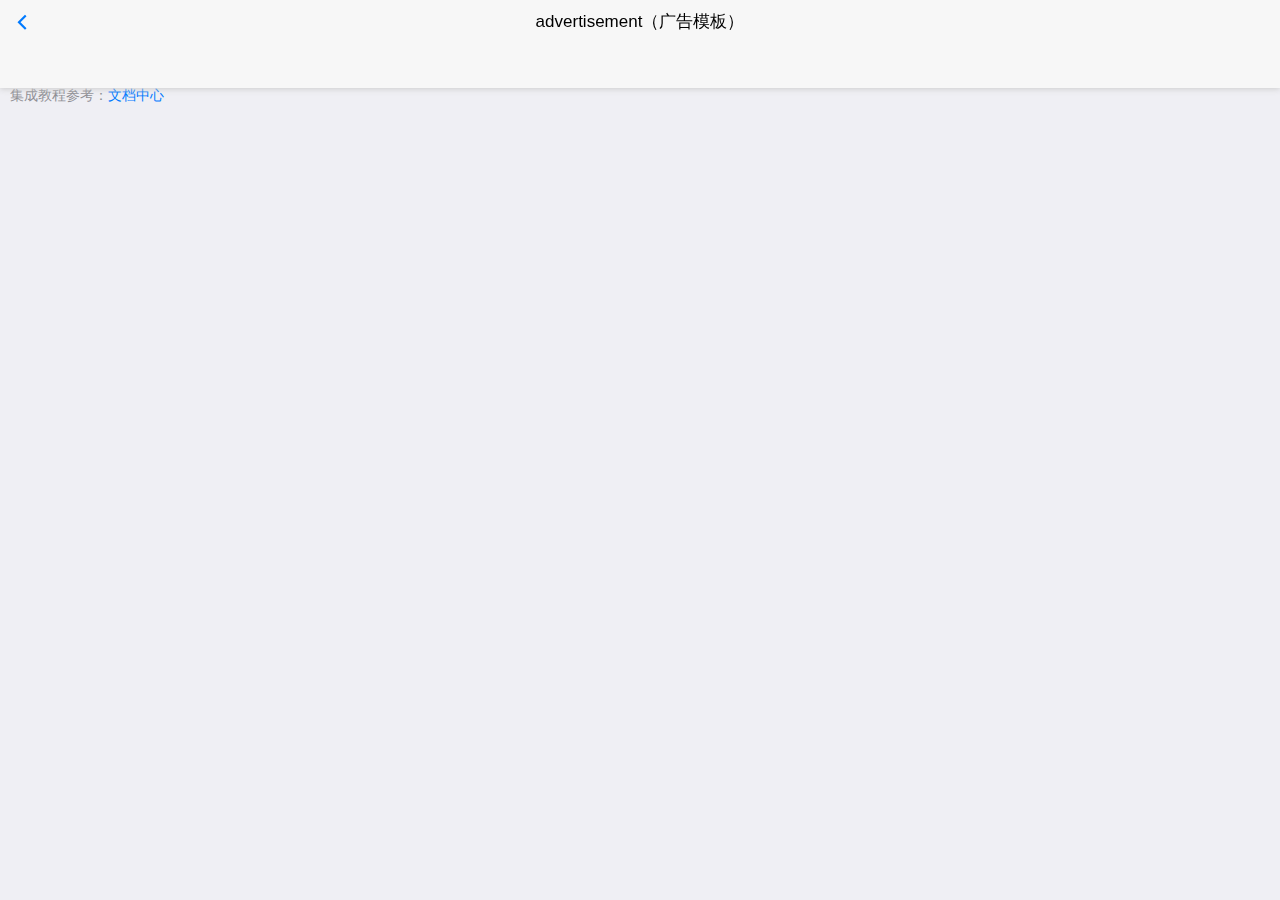
<file: appJZ/examples/ad.html>
<!DOCTYPE html>
<html>

	<head>
		<meta charset="utf-8">
		<meta name="viewport" content="width=device-width,initial-scale=1,minimum-scale=1,maximum-scale=1,user-scalable=no" />
		<title></title>
		<script src="../js/mui.min.js"></script>
		<link href="../css/mui.min.css" rel="stylesheet" />
		<script type="text/javascript" charset="utf-8">
			mui.init();
		</script>
	</head>

	<body>
		<header class="mui-bar mui-bar-nav">
			<a class="mui-action-back mui-icon mui-icon-left-nav mui-pull-left"></a>
			<h1 class="mui-title">advertisement（广告模板）</h1>
		</header>
		<div class="mui-content">
			<div class="mui-content-padded">
				<p>本页为广告模板示例，集成了百度联盟的网站广告，目前支持广告固定在底部显示。</p>
				<p>集成教程参考：<a href="http://ask.dcloud.net.cn/article/712">文档中心</a></p>
			</div>
		</div>
	</body>
	<script type="text/javascript">
		mui.plusReady(function () {
			if(plus.networkinfo.getCurrentType() == plus.networkinfo.CONNECTION_NONE){
				mui.toast("当前网络不给力，无法加载广告");
			}else{
				
				//百度广告集成教程参考：http://ask.dcloud.net.cn/article/712
				
				//屏幕真实宽度
				var width = window.innerWidth;
				var height = window.innerHeight;
				
				/*---需要开发者修改的内容---begin*/
				//百度联盟申请的广告位id
				var cpro_id = "u2206321";
				//广告投放域名地址
				var ltu = encodeURIComponent('http://www.dcloud.io/ad/');
				//投放广告的服务端页面标题
				var title = encodeURIComponent('DCloud HBuilder-做最好的HTML5开发工具||MUI-最接近原生体验的高性能前端框架');
				//根据投放广告的比例，计算广告高度，Hello MUI选择的广告位是20:3尺寸
				var adHeight = parseInt(width)*3/20;
				/*---需要开发者修改的内容---end*/
				
				//百度广告地址
				var p = ["acom","icxm","tcmm","icfm","mcum"];
				var t = new Date().getTime();
				var url = "http://pos.baidu.com/"+p[parseInt(5*Math.random())]+"?dc=2&dri=0&dis=0&dai=1&ps=0x0&dcb=BAIDU_SSP_define&dtm=HTML_POST&dvi=0.0&dci=-1&dpt=none&tsr=0&tpr="+t+"&ari=1&dbv=2&drs=1&cfv=0&cpl=0&chi=4&cce=true&cec=UTF-8&tlm=1437985083&ecd=1&pis=-1x-1&ccd=24&cja=false&cmi=0&col=en-US&cdo=0&tcn=1467173621&qn=d5d5b72998fc778b&tt=1467173620584.25.60.68";
				url += "&sz="+width+"x"+adHeight;
				url += "&conwid="+width+"&conhei="+adHeight;
				url +="&rdid="+cpro_id.substring(1);
				url +="&di="+cpro_id;
				url +="&ti="+title;
				url +="&ltu="+ltu;
				url +="&psr="+window.screen.availWidth+"x"+window.screen.availHeight+"&par="+window.screen.availWidth+"x"+window.screen.availHeight;
				url +="&pcs="+window.outerWidth+"x"+window.outerHeight+"&pss="+window.outerWidth+"x0";
				url +="&rw="+Math.max(320, Math.min(window.innerWidth, window.innerHeight));
				
				var adBottom = mui.os.ios?('-'+adHeight+'px'):'0';
				
				var ad = plus.webview.create(url,'ad',{height:adHeight+'px',bottom:adBottom,position:"absolute"});

				ad.appendJsFile('_www/js/ad.js');

				//目前Android平台不支持子webview的setStyle动画，因此分平台处理；
				if(mui.os.ios){
					//为了支持iOS平台左侧边缘滑动关闭页面，需要append进去；
					plus.webview.currentWebview().append(ad);
					ad.addEventListener('loaded',function () {
						ad.setStyle({
							bottom:'0',
							transition: {
								duration: 150
							}
						});
					});
				}else{
					ad.addEventListener('loaded',function () {
						//延时的目的是为了等待主窗体动画结束后才显示，否则可能会闪烁
						setTimeout(function () {
							ad.show('slide-in-bottom');
						},300);
					});
				}
				
				
				//设置主页面的底部留白，否则会被遮住；
				document.querySelector('.mui-content').style.paddingBottom = adHeight + 'px';
			}
		});		

		//处理点击事件，需要打开原生浏览器
		mui('body').on('tap', 'a', function(e) {
			var href = this.getAttribute('href');
			if (href) {
				if (window.plus) {
					plus.runtime.openURL(href);
				} else {
					location.href = href;
				}
			}
		});

	</script>

</html>
</file>
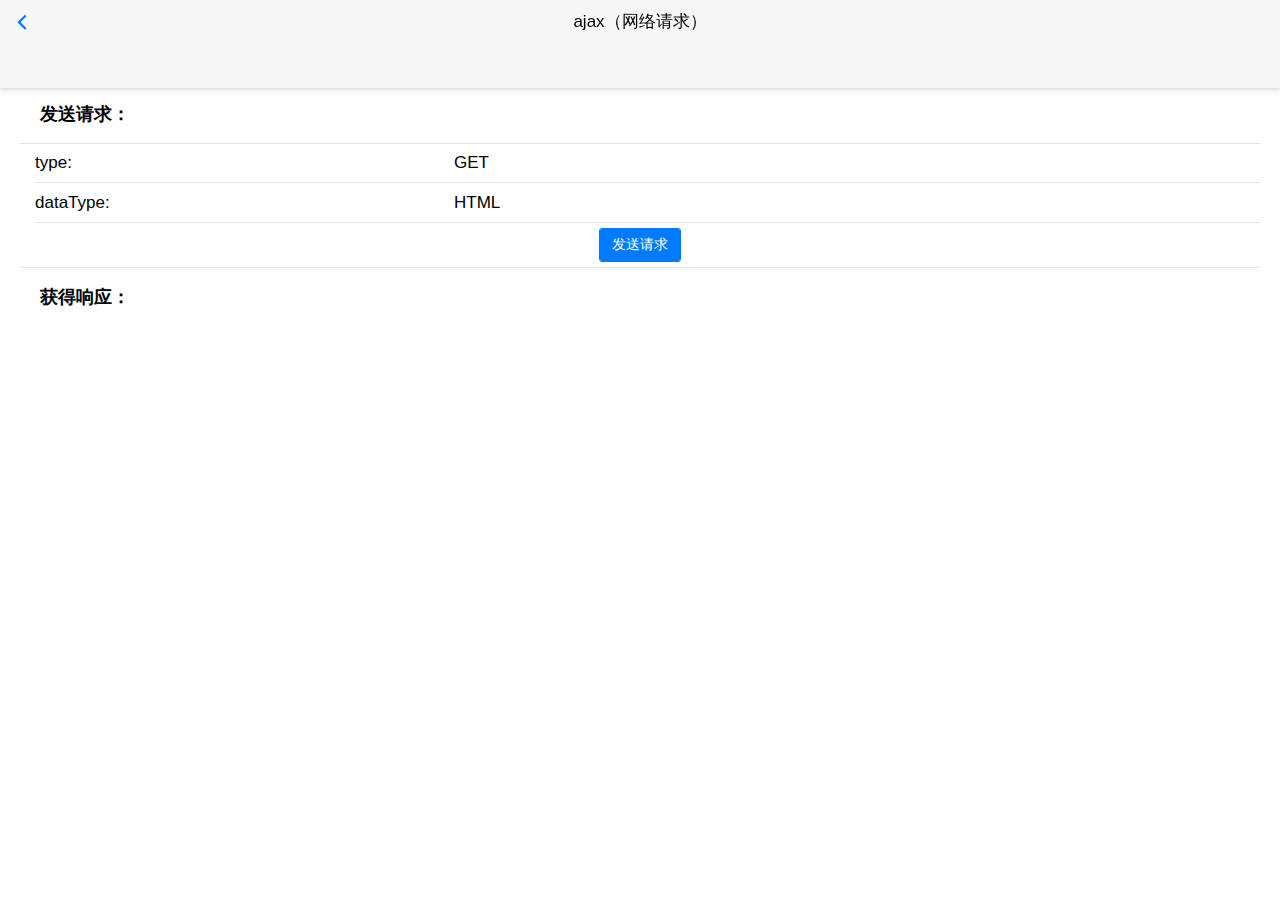
<file: appJZ/examples/ajax.html>
<!DOCTYPE html>
<html>

	<head>
		<meta charset="utf-8">
		<title>Hello MUI</title>
		<meta name="viewport" content="width=device-width, initial-scale=1,maximum-scale=1,user-scalable=no">
		<meta name="apple-mobile-web-app-capable" content="yes">
		<meta name="apple-mobile-web-app-status-bar-style" content="black">

		<!--标准mui.css-->
		<link rel="stylesheet" href="../css/mui.min.css">
		<!--App自定义的css-->
		<!--<link rel="stylesheet" type="text/css" href="../css/app.css"/>-->
		<style>
		 	.mui-content-padded {
				padding: 10px;
			}
			body,body .mui-content {
				background-color: #fff !important;
			}
			code {
				word-wrap: break-word;
				word-break: normal;
				font-size: 90%;
				color: #c7254e;
				background-color: #f9f2f4;
				border-radius: 4px;
			}
		</style>
	</head>

	<body>
		<header class="mui-bar mui-bar-nav">
			<a class="mui-action-back mui-icon mui-icon-left-nav mui-pull-left"></a>
			<h1 class="mui-title">ajax（网络请求）</h1>
		</header>
		<div class="mui-content">
			<div class="mui-content-padded" style="padding-bottom: 50px;">
				<p style="text-indent: 22px;">
					mui基于html5plus的<a href="http://www.dcloud.io/docs/api/zh_cn/xhr.shtml">XMLHttpRequest</a>，封装了常用的ajax函数，支持Get、Post请求方式， 支持返回json、xml、html、text、script数据类型；
				</p>
				<h4 class="mui-content-padded">发送请求：</h4>
				<div class="mui-input-group">
					<div class="mui-input-row">
						<label>type:</label>
						<select id="method">
							<option value="get">GET</option>
							<option value="post">POST</option>
						</select>
					</div>
					<div class="mui-input-row">
						<label>dataType:</label>
						<select id="dataType">
							<option value="html">HTML</option>
							<option value="json">JSON</option>
							<option value="xml">XML</option>
						</select>
					</div>
					<div class="mui-button-row">
						<button type="button" id="confirm" class="mui-btn mui-btn-primary">发送请求</button>
					</div>
				</div>
				<h4 class="mui-content-padded">获得响应：</h4>
				<code id="response"></code>
			</div>
		</div>
		<script src="../js/mui.min.js"></script>
		<script>
			(function($) {
				$.init({
					swipeBack:true //启用右滑关闭功能
				});
				
				var network = true;
				if(mui.os.plus){
					mui.plusReady(function () {
						if(plus.networkinfo.getCurrentType()==plus.networkinfo.CONNECTION_NONE){
							network = false;
						}
					});
				}
				
				var methodEl = document.getElementById("method");
				var dataTypeEl = document.getElementById("dataType");
				var respnoseEl = document.getElementById("response");
				//成功响应的回调函数
				var success = function(response) {
					var dataType = dataTypeEl.value;
					if (dataType === 'json') {
						response = JSON.stringify(response);
					} else if (dataType === 'xml') {
						response = new XMLSerializer().serializeToString(response).replace(/</g, "&lt;").replace(/>/g, "&gt;");
					}
					respnoseEl.innerHTML = response;
				};
				//设置全局beforeSend
				$.ajaxSettings.beforeSend = function(xhr, setting) {
					//beforeSend演示,也可在$.ajax({beforeSend:function(){}})中设置单个Ajax的beforeSend
					console.log('beforeSend:::' + JSON.stringify(setting));
				};
				//设置全局complete
				$.ajaxSettings.complete = function(xhr, status) {
					console.log('complete:::' + status);
				}
				var ajax = function() {
					//利用RunJS的Echo Ajax功能测试
					var url = 'https://service.dcloud.net.cn/ajax/echo/';
					//请求方式，默认为Get；
					var type = methodEl.value;
					//预期服务器范围的数据类型
					var dataType = dataTypeEl.value;
					//发送数据
					var data = {
						name: "mui",
						version: "pre-release",
						author: "chb",
						description: "最接近原生APP体验的高性能前端框架"
					};
					url = url + (dataType === 'html' ? 'text' : dataType);
					respnoseEl.innerHTML = '正在请求中...';
					if (type === 'get') {
						if (dataType === 'json') {
							$.getJSON(url, data, success);
						} else {
							$.get(url, data, success, dataType);
						}
					} else if (type === 'post') {
						$.post(url, data, success, dataType);
					}
				};
				//发送请求按钮的点击事件
				document.getElementById("confirm").addEventListener('tap', function() {
					if(network){
						ajax();
					}else{
						mui.toast("当前网络不给力，请稍后再试");
					}
				});
				//点击描述中链接时，打开对应网页介绍；
				$('body').on('tap', 'a', function(e) {
					var href = this.getAttribute('href');
					if (href) {
						if (window.plus) {
							plus.runtime.openURL(href);
						} else {
							location.href = href;
						}
					}
				});
			})(mui);
		</script>
	</body>

</html>
</file>
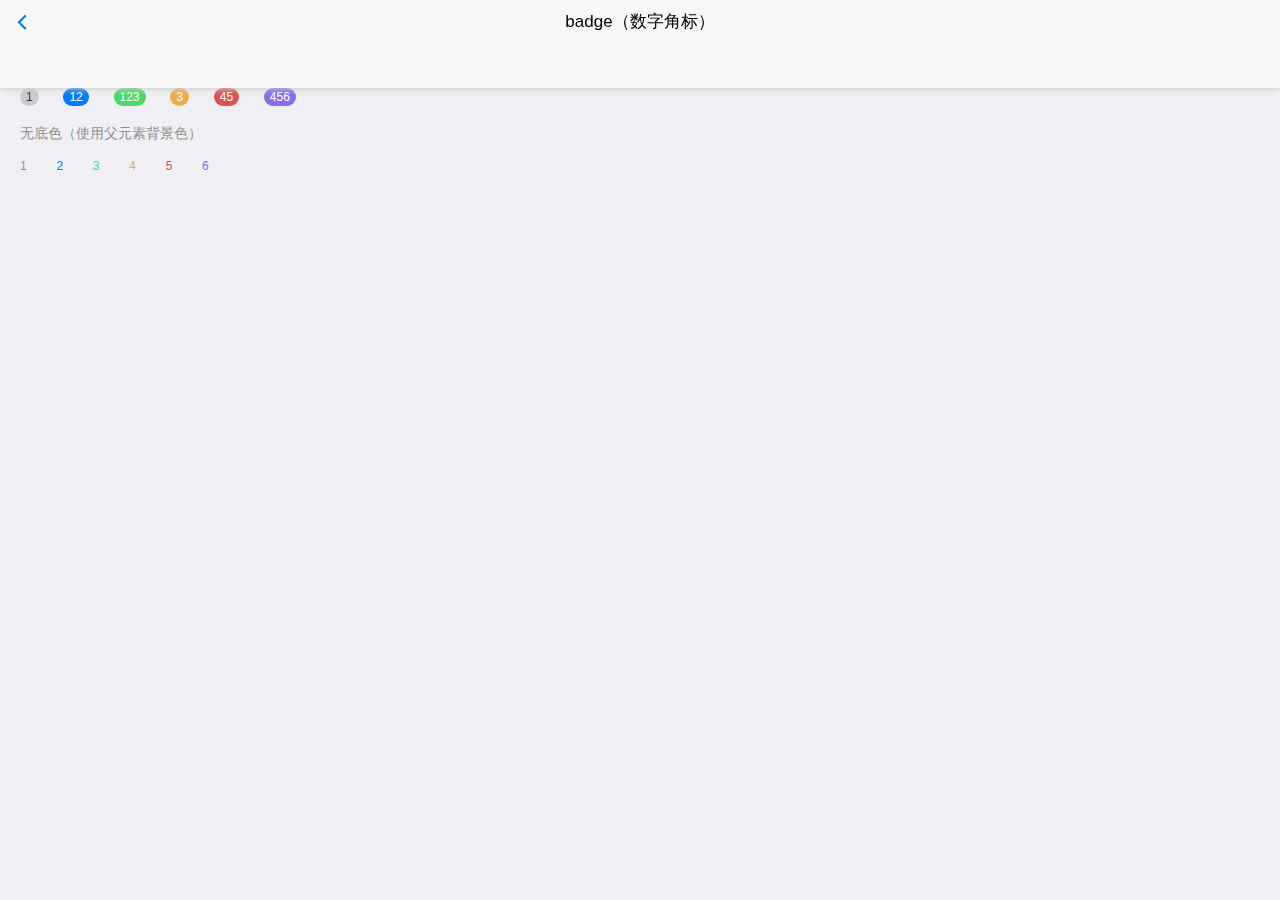
<file: appJZ/examples/badges.html>
<!DOCTYPE html>
<html>

	<head>
		<meta charset="utf-8">
		<title>Hello MUI</title>
		<meta name="viewport" content="width=device-width, initial-scale=1,maximum-scale=1,user-scalable=no">
		<meta name="apple-mobile-web-app-capable" content="yes">
		<meta name="apple-mobile-web-app-status-bar-style" content="black">
		<!--标准mui.css-->
		<link rel="stylesheet" href="../css/mui.min.css">
		<!--App自定义的css-->
		<!--<link rel="stylesheet" type="text/css" href="../css/app.css"/>-->
		<style>
			h5 {
				margin: 10px;
			}
			.mui-badge {
				margin: 10px;
			}
		</style>
	</head>

	<body>
		<header class="mui-bar mui-bar-nav">
			<a class="mui-action-back mui-icon mui-icon-left-nav mui-pull-left"></a>
			<h1 class="mui-title">badge（数字角标）</h1>
		</header>
		<div class="mui-content">
			<div class="mui-content-padded">
				<h5>有底色</h5>
				<span class="mui-badge">1</span>
				<span class="mui-badge mui-badge-primary">12</span>
				<span class="mui-badge mui-badge-success">123</span>
				<span class="mui-badge mui-badge-warning">3</span>
				<span class="mui-badge mui-badge-danger">45</span>
				<span class="mui-badge mui-badge-purple">456</span>
				<h5>无底色（使用父元素背景色）</h5>
				<span class="mui-badge mui-badge-inverted">1</span>
				<span class="mui-badge mui-badge-primary mui-badge-inverted">2</span>
				<span class="mui-badge mui-badge-success mui-badge-inverted">3</span>
				<span class="mui-badge mui-badge-warning mui-badge-inverted">4</span>
				<span class="mui-badge mui-badge-danger mui-badge-inverted">5</span>
				<span class="mui-badge mui-badge-royal mui-badge-inverted">6</span>
			</div>
		</div>
	</body>
	<script src="../js/mui.min.js"></script>
	<script>
		mui.init({
			swipeBack:true //启用右滑关闭功能
		});
	</script>
</html>
</file>
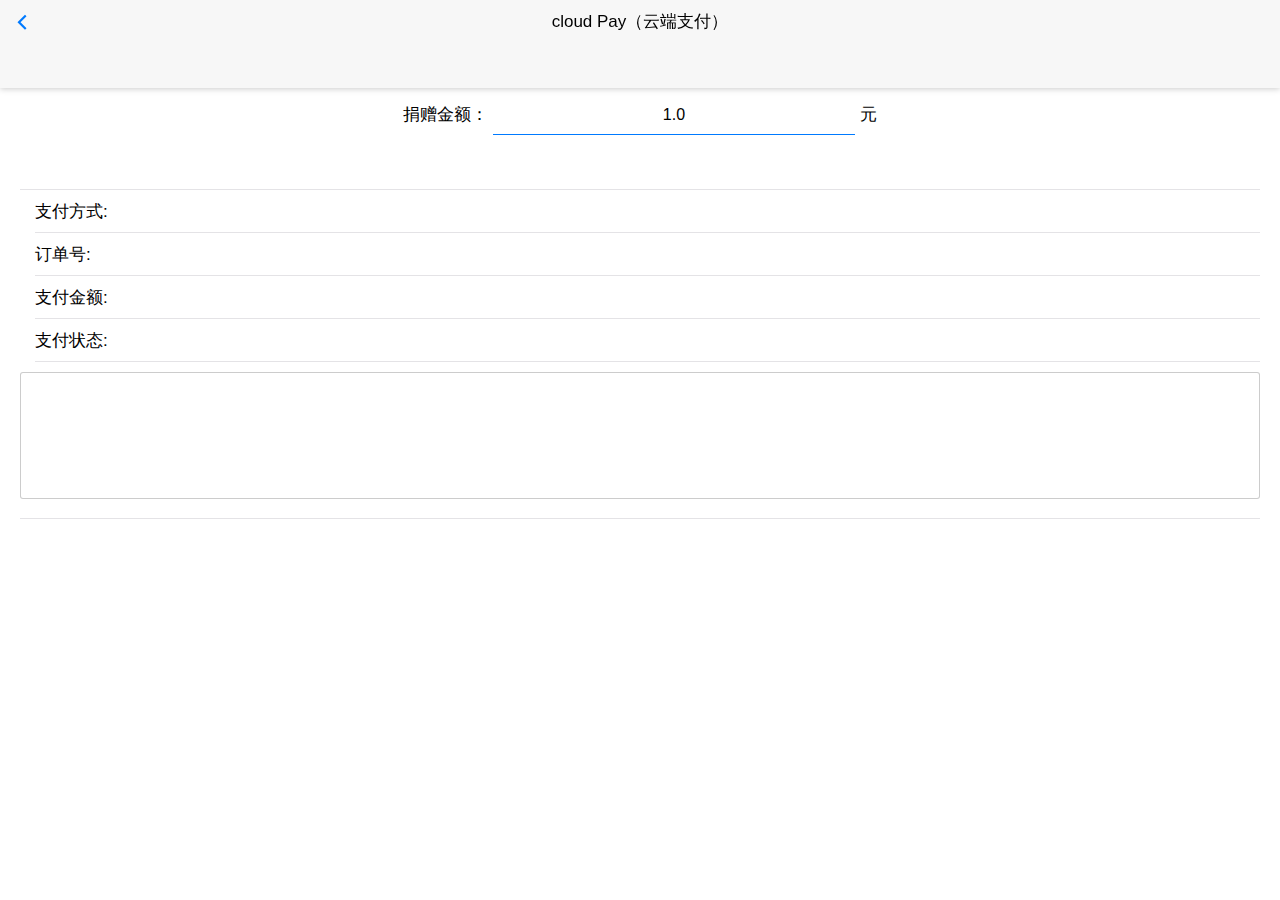
<file: appJZ/examples/beecloud.html>
<!DOCTYPE html>
<html>

	<head>
		<meta charset="utf-8">
		<meta name="viewport" content="width=device-width,initial-scale=1,minimum-scale=1,maximum-scale=1,user-scalable=no" />
		<title></title>
		<link rel="stylesheet" href="../css/mui.min.css">
		<script src="../js/mui.min.js"></script>
		<script type="text/javascript" charset="utf-8">
			mui.init();
		</script>
		<!--标准mui.css-->
		<style>
			.mui-content-padded {
				padding: 10px;
			}
			body,
			body .mui-content {
				background-color: #fff !important;
			}
			#total {
				-webkit-user-select: text;
				text-align: right;
				padding: 0 1em;
				border: 0px;
				border-bottom: 1px solid #007aff;
				border-radius: 0;
				font-size: 16px;
				width: 30%;
				outline: none;
			}
			textarea{
				margin-top: 10px;
			}
			.mui-btn-block{
				padding: 8px 5px;
			}
		</style>
	</head>

	<body>
		<header class="mui-bar mui-bar-nav">
			<a class="mui-action-back mui-icon mui-icon-left-nav mui-pull-left"></a>
			<h1 class="mui-title">cloud Pay（云端支付）</h1>
		</header>
		<div id="dcontent" class="mui-content">
			<div class="mui-content-padded">
				<p style="text-indent: 22px;">
					这是mui无后端开发示例，集成BeeCloud云支付服务，通过js连接云端支付服务器，实现支付功能的全流程开发。 如下为一个支付示例，为DCloud提供的免费、开源软件进行捐赠吧
				</p>
				<div style="padding: 0 1em;text-align:center">
					捐赠金额：
					<input id="total" type="number" value="1.0" style="text-align:center" /> 元
				</div>
				<div class="mui-content-padded oauth-area">
					<!--探测本机软件，自动显示支付宝和微信支付方式-->
					<!--银联在线一直显示-->
					<div id='UN_WEB' class="mui-btn mui-btn-blue mui-btn-block pay" style="display: none;">
						银联在线
					</div>
				</div>
				<ul class="mui-table-view">
					<li class="mui-table-view-cell">
						支付方式: <span id="channel"></span>
					</li>
					<li class="mui-table-view-cell">
						订单号: <span id="bill_no"></span>
					</li>
					<li class="mui-table-view-cell">
						支付金额: <span id="total_fee"></span>
					</li>
					<li class="mui-table-view-cell">
						支付状态:<span id="status"></span>
					</li>
					<textarea name="" id="status_msg" cols="20" rows="5"></textarea>
				</ul>
			</div>
		</div>
	</body>
	<script src="../js/beecloud.js">
	</script>
	<script type="text/javascript">
		mui('.mui-content-padded').on('tap', '.pay', function() {
			var channel_id = null;
			switch (this.id) { 
				case 'alipay':
					channel_id = 'ALI_APP';
					break;
				case 'wxpay':
					channel_id = 'WX_APP';
					break;
				case 'UN_WEB':
					channel_id = 'UN_WEB';
					break;
				default:
					break;
			}
			beecloudPay(channel_id);
			document.getElementById("channel").innerHTML = channel_id;
			document.getElementById("total_fee").innerHTML = document.getElementById('total').value;
			document.getElementById("bill_no").innerHTML = beecloud.genBillNo();
		})

		function beecloudPay(bcChannel) {
			//因DCloud尚未申请银联账号，故支付宝、微信使用的是DCloud的appid，银联暂时使用BeeCloud的appid，开发者这里无需判断，直接写一个appid即可；
			var _appid = bcChannel == "UN_WEB" ? "c37d661d-7e61-49ea-96a5-68c34e83db3b":"44f01a13-965f-4b27-ba9f-da678b47f3f5"
			/*
			 * 构建支付参数
			 * 
			 * app_id: BeeCloud控制台上创建的APP的appid，必填 
			 * title: 订单标题，32个字节，最长支持16个汉字；必填
			 * total_fee: 支付金额，以分为单位，大于0的整数，必填
			 * bill_no: 订单号，8~32位数字和/或字母组合,确保在商户系统中唯一，必填
			 * optional: 扩展参数,可以传入任意数量的key/value对来补充对业务逻辑的需求;此参数会在webhook回调中返回; 选填
			 * bill_timeout: 订单失效时间,必须为非零正整数，单位为秒，必须大于360。选填 
			 */
			var payData = {
				app_id: _appid,
				channel: bcChannel,
				title: "DCloud项目捐赠",
				total_fee: document.getElementById('total').value * 100,
				bill_no: beecloud.genBillNo(),
				optional: {
					'uerId': 'beecloud',
					'phone': '4006280728'
				},
				bill_timeout: 360,
				return_url: "http://www.dcloud.io/demo/pay" //wap支付成功后的回跳地址
			};
			/*
			 *  发起支付
			 *  payData: 支付参数
			 *  cbsuccess: 支付成功回调
			 *  cberror: 支付失败回调
			 */
			beecloud.payReq(payData, function(result) {
				document.getElementById("status").innerHTML = 'success';
				document.getElementById("status").style.color = 'green'
				document.getElementById("status_msg").innerHTML = "-------- 支付成功 --------" + "\n感谢您的支持,我们会继续努力完善产品";
				console.log(result);
			}, function(e) {
				document.getElementById("status").innerHTML = 'failed';
				document.getElementById("status").style.color = 'red'
				document.getElementById("status_msg").innerHTML = "-------- 支付失败 --------\n" + "错误码：" + e.code + '\n' + e.message;
			});
		}
	</script>

</html>
</file>
<file: appJZ/css/app.css>
/*
 *这是单独为hello mui准备的个性化css，可以覆盖标准mui的css定义；
 * 在实际项目开发时，建议为App单独写一个css文件，从而实现项目的自定义皮肤功能；
 * 
 * */
.mui-plus header.mui-bar{
	display: none;
}
.mui-plus .mui-bar-nav~.mui-content{
	padding: 0;
}

/*hm开头的表示仅为 Hello MUI示例定义*/
.hm-description{
	margin: .5em 0;
}

.hm-description>li {
	font-size: 14px;
	color: #8f8f94;
}
</file>
